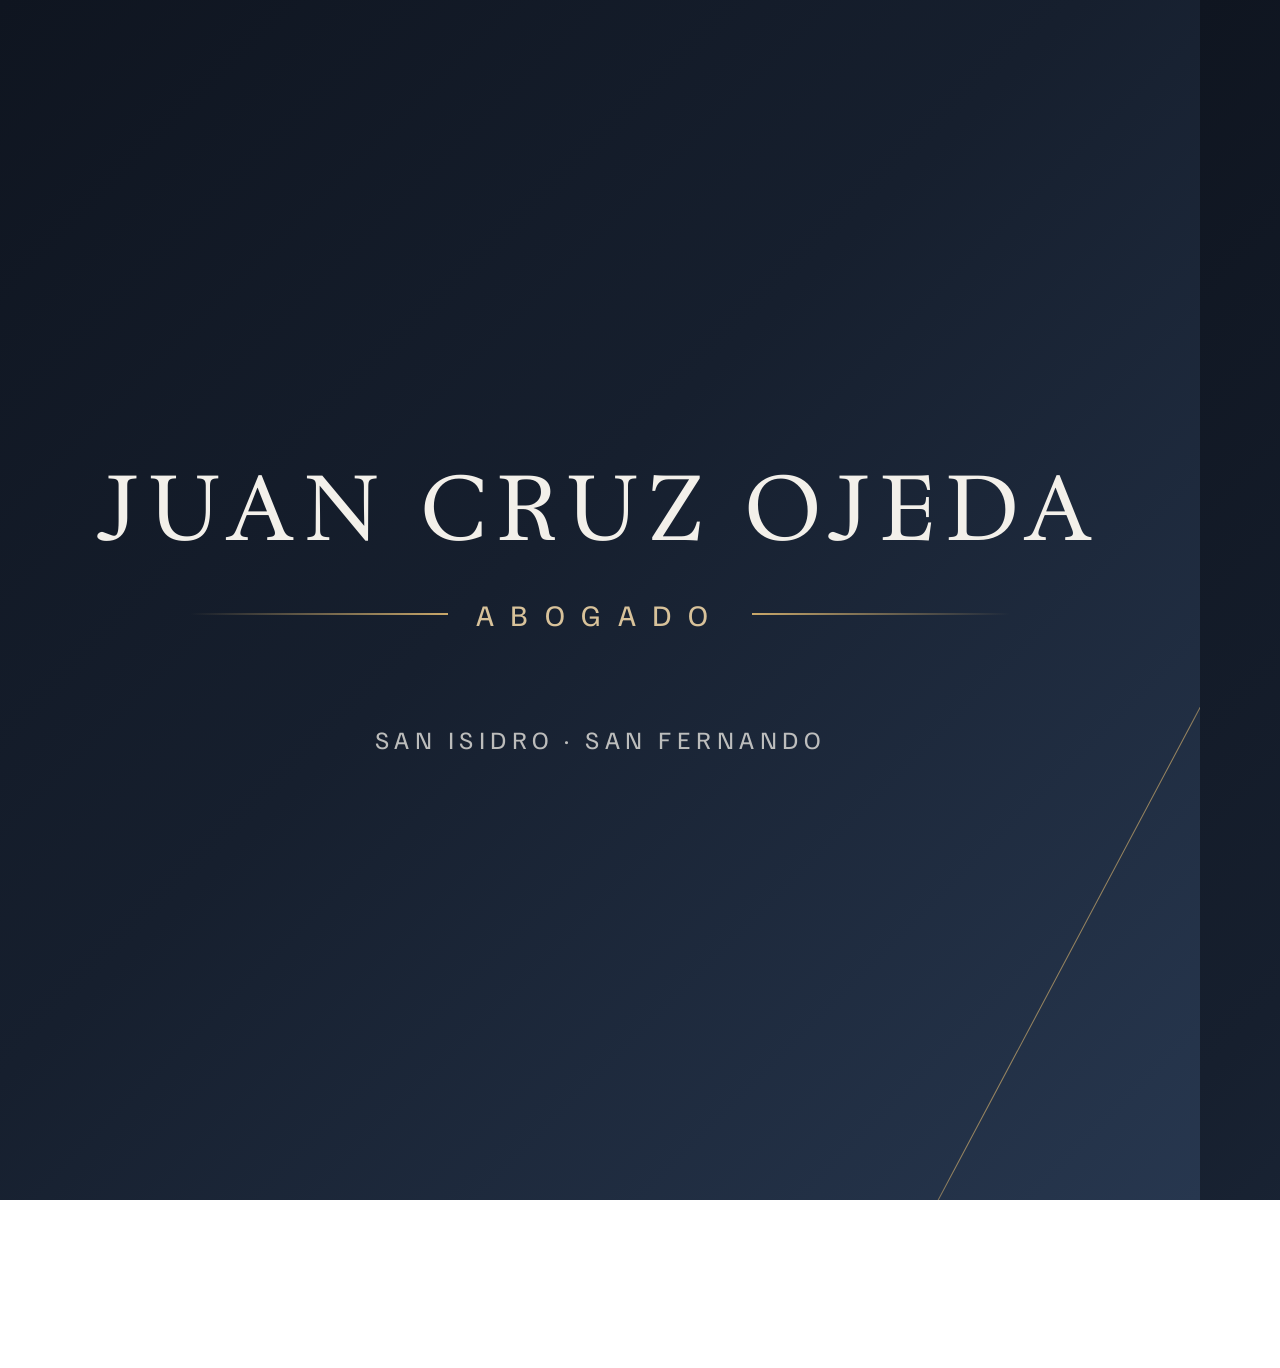
<file: _scripts/og.html>
<!doctype html><html><head><meta charset="utf-8"><base href="file:///C:/Users/axeli/Desktop/laburo/Desarrollo%20Web/bocetos-estudios/Juan%20Cruz%20Ojeda/">
<link href="https://fonts.googleapis.com/css2?family=Hedvig+Letters+Serif:opsz@12..24&family=Familjen+Grotesk:wght@600&display=swap" rel="stylesheet">
<style>html,body{margin:0;width:1200px;height:1200px;overflow:hidden}
body{position:relative;display:flex;flex-direction:column;align-items:center;justify-content:center;background:linear-gradient(135deg,#0F1520 0%,#161F2E 45%,#27374F 100%);font-family:"Familjen Grotesk",sans-serif}
.diag{position:absolute;width:1px;height:900px;left:1060px;top:520px;background:linear-gradient(transparent,#C9A86A 20%,#C9A86A 75%,transparent);transform:rotate(28deg);opacity:.7}
b{position:relative;font-family:"Hedvig Letters Serif",serif;font-weight:400;font-size:92px;letter-spacing:.12em;text-transform:uppercase;color:#F3F0EA;white-space:nowrap}
.sub{position:relative;display:flex;align-items:center;gap:28px;width:820px;margin-top:26px;font-size:30px;letter-spacing:.55em;text-transform:uppercase;color:#D8C29A}
.sub::before,.sub::after{content:"";flex:1;height:2px;background:linear-gradient(90deg,transparent,#C9A86A)}.sub::after{background:linear-gradient(90deg,#C9A86A,transparent)}
p{position:relative;margin:90px 0 0;font-size:25px;letter-spacing:.22em;text-transform:uppercase;color:rgba(243,240,234,.75)}
</style></head><body><div class="diag"></div><b>Juan Cruz Ojeda</b><div class="sub">Abogado</div><p>San Isidro · San Fernando</p></body></html>
</file>
